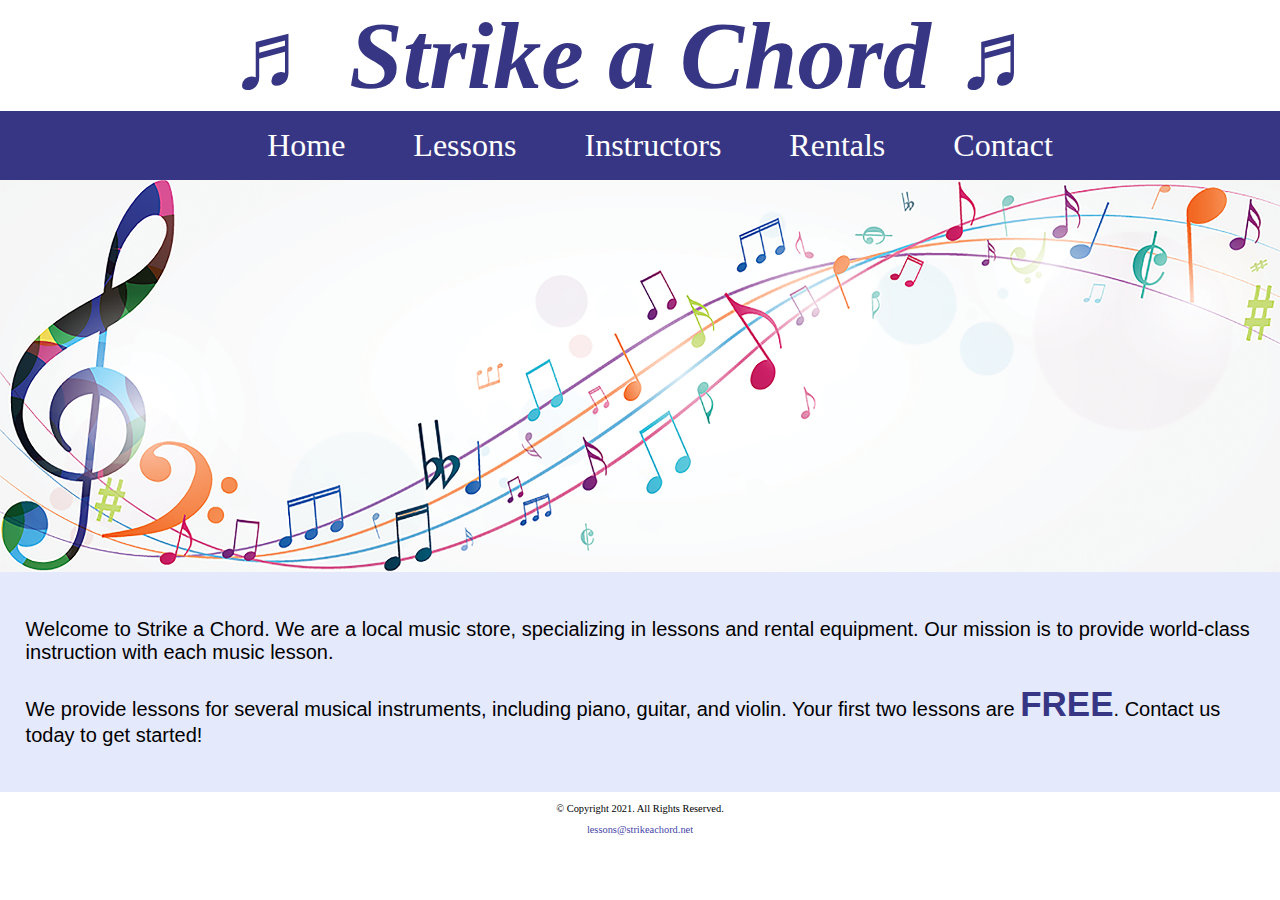
<file: index.html>
<!DOCTYPE html>
<!-- 
	Student Name: Maria Cruz
	File Name: index.html
	Today's Date: May 7, 2021
 -->
<html lang="en">
<head>
	<title>Strike a Chord: Home Page</title>
	<meta charset="utf-8">
    <link rel="stylesheet" href="styles.css">
</head>
<body>

	<header>
		<h1> &#9836; Strike a Chord &#9836; </h1>
	</header>
	
	<nav>
        <ul>
            <li><a href="index.html">Home</a></li> 
            <li><a href="lessons.html">Lessons</a></li>
            <li><a href="instructors.html">Instructors</a></li>
            <li><a href="rentals.html">Rentals</a></li> 
            <li><a href="contact.html">Contact</a></li>
        </ul>
	</nav>
    
    <!-- Hero Image -->
    <div id="hero">
        <img src="images/music-notes.png" alt="colorful music notes">
    </div>
	
	<!-- Use the main area to add the main content to the webpage -->
	<main>
		
        <div id="intro">
            
            <p>Welcome to Strike a Chord. We are a local music store, specializing in lessons and rental equipment. Our mission is to provide world-class instruction with each music lesson.</p>

            <p>We provide lessons for several musical instruments, including piano, guitar, and violin. Your first two lessons are <span class="action">FREE</span>. Contact us today to get started!</p>
            
        </div>
		
	</main>
	
	<footer>
		<p>&copy; Copyright 2021. All Rights Reserved.</p>
		<p><a href="mailto:lessons@strikeachord.net">lessons@strikeachord.net</a></p>
	</footer>
	
</body>
</html>
</file>
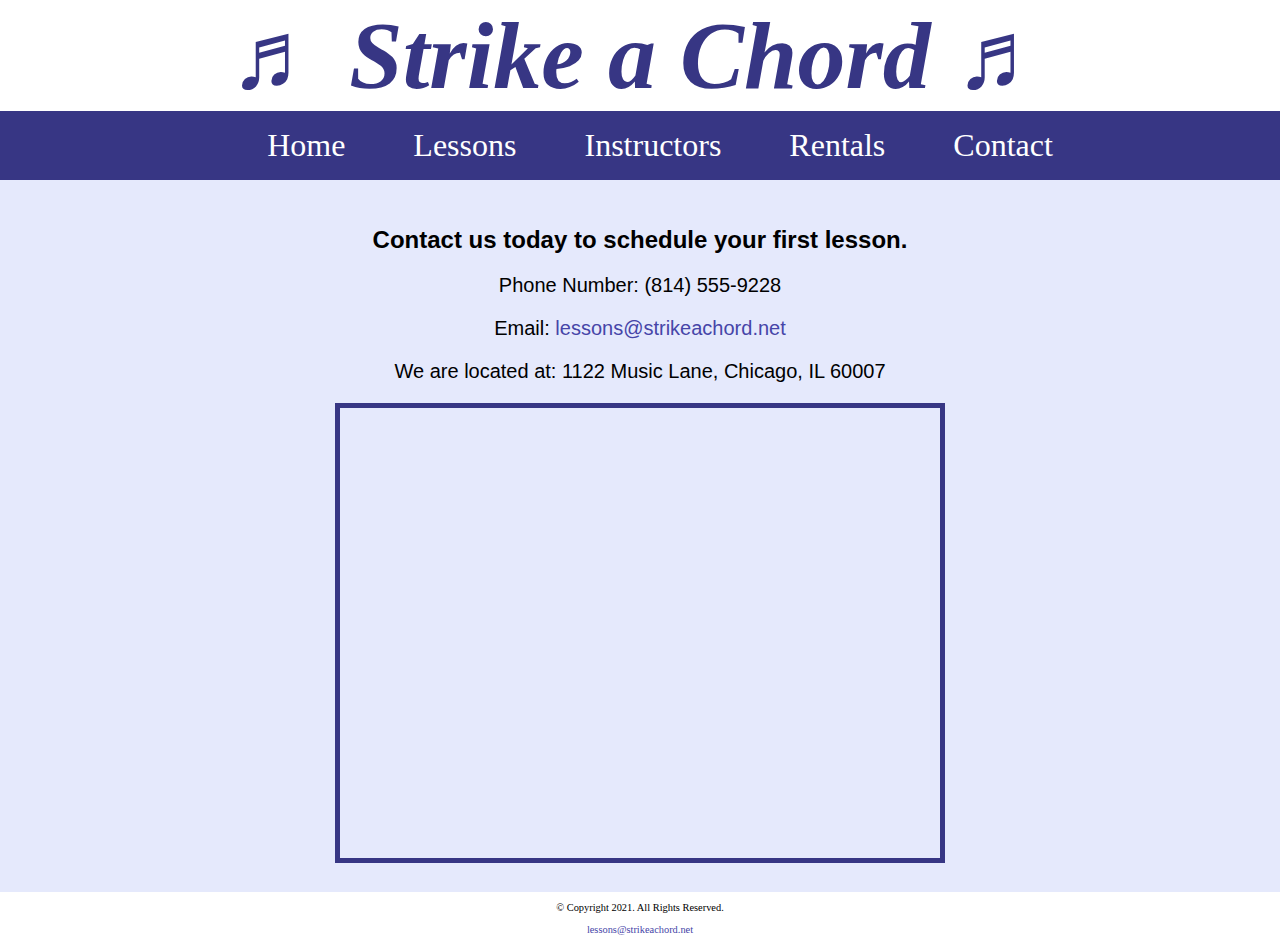
<file: contact.html>
<!DOCTYPE html>
<!-- 
	Student Name: Maria Cruz
	File Name: contact.html
	Today's Date: May 20, 2021
 -->
<html lang="en">
<head>
	<title>Strike a Chord: Contact</title>
	<meta charset="utf-8">
    <link rel="stylesheet" href="styles.css">
</head>
<body>

	<header>
		<h1> &#9836; Strike a Chord &#9836; </h1>
	</header>
	
	<nav>
		<ul>
            <li><a href="index.html">Home</a></li> 
            <li><a href="lessons.html">Lessons</a></li>
            <li><a href="instructors.html">Instructors</a></li>
            <li><a href="rentals.html">Rentals</a></li> 
            <li><a href="contact.html">Contact</a></li>
        </ul>		
	</nav>
	
	<!-- Use the main area to add the main content to the webpage -->
	<main>
        
        <div id="contact">
            
            <h2>Contact us today to schedule your first lesson.</h2>
            <p>Phone Number: (814) 555-9228</p>
            <p>Email: <a href="mailto:lessons@strikeachord.net">lessons@strikeachord.net</a></p>
            <p>We are located at: 1122 Music Lane, Chicago, IL 60007</p>
            
            <iframe src="https://www.google.com/maps/embed?pb=!1m18!1m12!1m3!1d380513.7160580949!2d-88.01215278051977!3d41.83339249282865!2m3!1f0!2f0!3f0!3m2!1i1024!2i768!4f13.1!3m3!1m2!1s0x880e2c3cd0f4cbed%3A0xafe0a6ad09c0c000!2sChicago%2C+IL!5e0!3m2!1sen!2sus!4v1558660826146!5m2!1sen!2sus" width="600" height="450" allowfullscreen class="map"></iframe>
        
        </div>
        
	</main>
	
	<footer>
		<p>&copy; Copyright 2021. All Rights Reserved.</p>
		<p><a href="mailto:lessons@strikeachord.net">lessons@strikeachord.net</a></p>
	</footer>
	
</body>
</html>
</file>
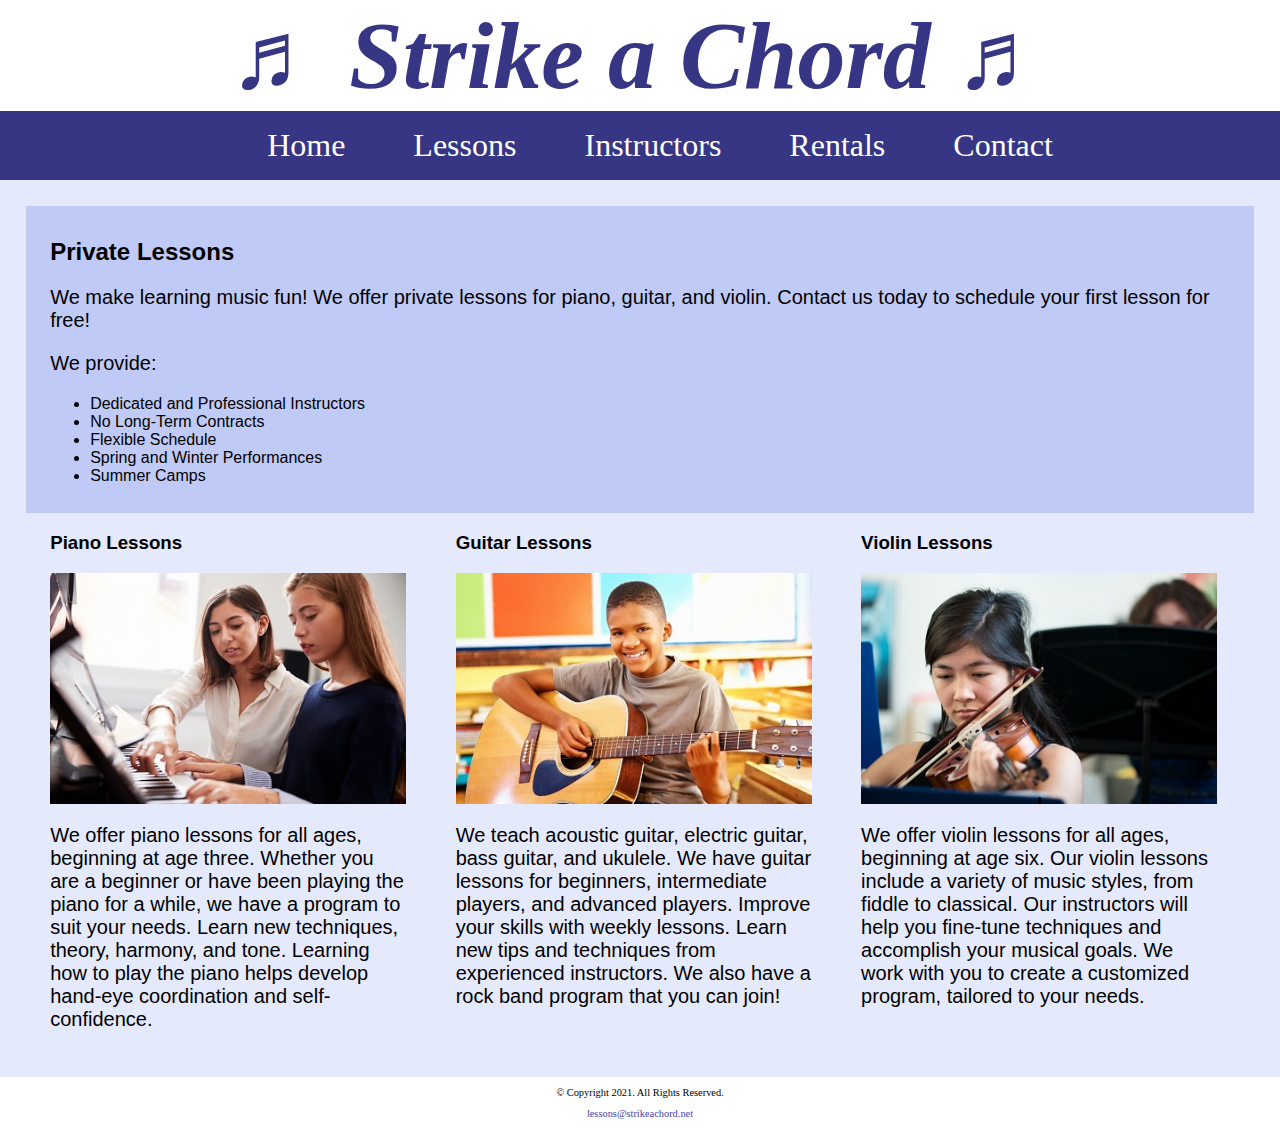
<file: lessons.html>
<!DOCTYPE html>
<!-- 
	Student Name: Maria Cruz
	File Name: lessons.html
	Today's Date: May 20, 2021
 -->
<html lang="en">
<head>
	<title>Strike a Chord: Lessons</title>
	<meta charset="utf-8">
    <link rel="stylesheet" href="styles.css">
</head>
<body>

	<header>
		<h1> &#9836; Strike a Chord &#9836; </h1>
	</header>
	
	<nav>
        <ul>
            <li><a href="index.html">Home</a></li> 
            <li><a href="lessons.html">Lessons</a></li>
            <li><a href="instructors.html">Instructors</a></li>
            <li><a href="rentals.html">Rentals</a></li> 
            <li><a href="contact.html">Contact</a></li>
        </ul>
	</nav>
	
	<!-- Use the main area to add the main content to the webpage -->
	<main>
        
        <div id="info">
            
            <h2>Private Lessons</h2>
            <p>We make learning music fun! We offer private lessons for piano, guitar, and violin. Contact us today to schedule your first lesson for free! </p>
            <p>We provide:</p>
            <ul>
                <li>Dedicated and Professional Instructors</li>
                <li>No Long-Term Contracts</li>
                <li>Flexible Schedule</li>
                <li>Spring and Winter Performances</li>
                <li>Summer Camps</li>
            </ul>
        
        </div>
        
        <div id="piano">
            
            <h3>Piano Lessons</h3>
            <img src="images/piano-lesson.jpg" alt="piano teacher and student sitting at a piano">
            <p>We offer piano lessons for all ages, beginning at age three. Whether you are a beginner or have been playing the piano for a while, we have a program to suit your needs. Learn new techniques, theory, harmony, and tone. Learning how to play the piano helps develop hand-eye coordination and self-confidence.</p>
        
        </div>
        
        <div id="guitar">
            
            <h3>Guitar Lessons</h3>
            <img src="images/child-guitar.jpg" alt="child with a smile holding a guitar">
            <p>We teach acoustic guitar, electric guitar, bass guitar, and ukulele. We have guitar lessons for beginners, intermediate players, and advanced players. Improve your skills with weekly lessons. Learn new tips and techniques from experienced instructors. We also have a rock band program that you can join!</p>
        
        </div>
        
        <div id="violin">
            
            <h3>Violin Lessons</h3>
            <img src="images/woman-violin.jpg" alt="woman playing the violin">
            <p>We offer violin lessons for all ages, beginning at age six. Our violin lessons include a variety of music styles, from fiddle to classical. Our instructors will help you fine-tune techniques and accomplish your musical goals. We work with you to create a customized program, tailored to your needs.</p>
        
        </div>
        
	</main>
	
	<footer>
		<p>&copy; Copyright 2021. All Rights Reserved.</p>
		<p><a href="mailto:lessons@strikeachord.net">lessons@strikeachord.net</a></p>
	</footer>
	
</body>
</html>
</file>
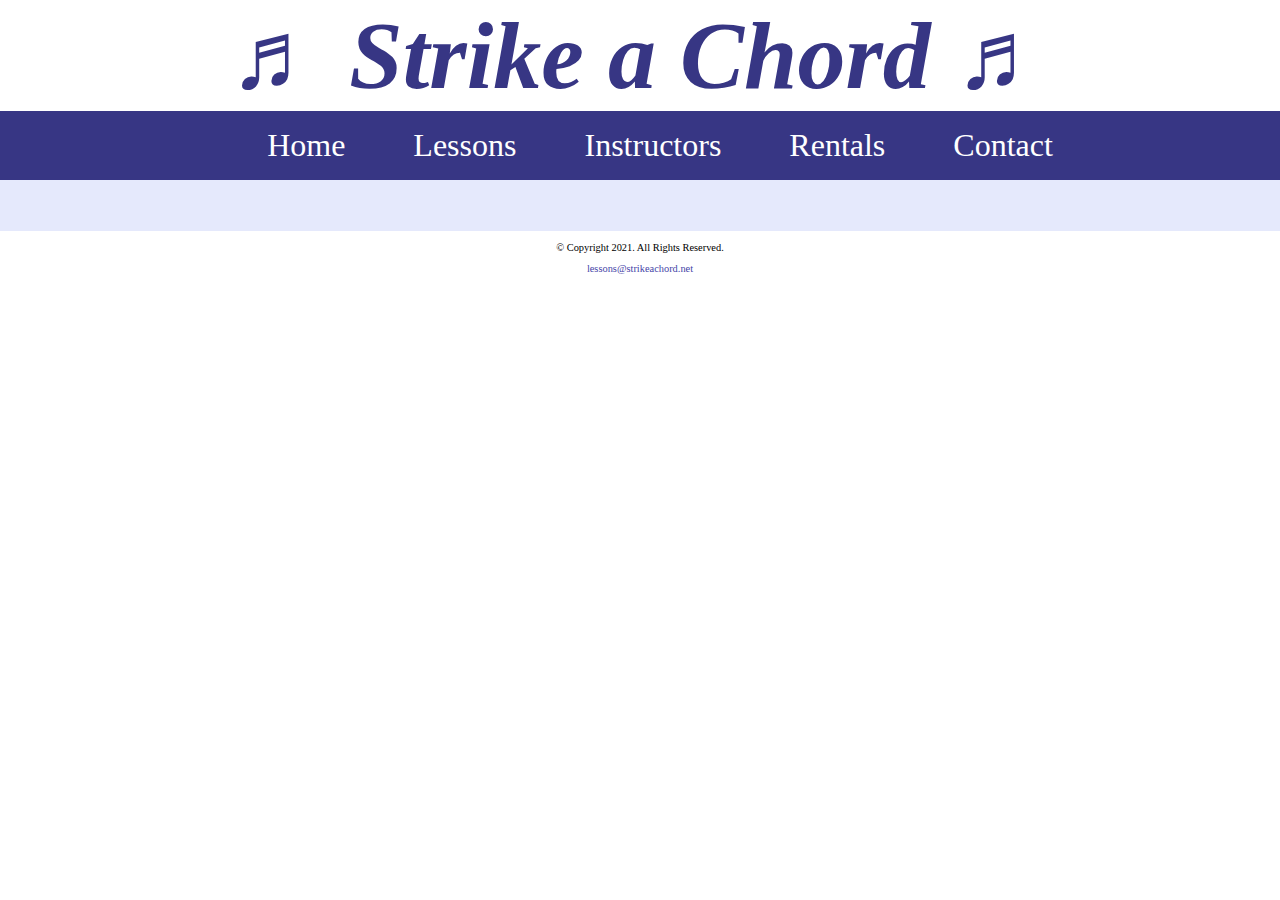
<file: template.html>
<!DOCTYPE html>
<!-- 
	Student Name: Maria Cruz
	File Name: template.html
	Today's Date: May 7, 2021
 -->
<html lang="en">
<head>
	<title>Strike a Chord: Template</title>
	<meta charset="utf-8">
    <link rel="stylesheet" href="styles.css">
</head>
<body>

	<header>
		<h1> &#9836; Strike a Chord &#9836; </h1>
	</header>
	
	<nav>
		<ul>
            <li><a href="index.html">Home</a></li> 
            <li><a href="lessons.html">Lessons</a></li>
            <li><a href="instructors.html">Instructors</a></li>
            <li><a href="rentals.html">Rentals</a></li> 
            <li><a href="contact.html">Contact</a></li>
        </ul>
	</nav>
	
	<!-- Use the main area to add the main content to the webpage -->
	<main>
        
        <div>
        
        </div>
        
	</main>
	
	<footer>
		<p>&copy; Copyright 2021. All Rights Reserved.</p>
		<p><a href="mailto:lessons@strikeachord.net">lessons@strikeachord.net</a></p>
	</footer>
	
</body>
</html>
</file>
<file: styles.css>
/*
Author: Cheyenne Downing
Date: Feb. 15, 2023
File Name: styles.css
*/

/* CSS Reset */
body, header, nav, main, footer, img, h1 {
    margin: 0;
    padding: 0;
    border: 0;
}

/* Style rule for images */
img {
    max-width: 100%;
    display: block;
}

/* Style rules for header content */
header {
    text-align: center;
    font-size: 3em;
    color: #373684;
}

header h1 {
    font-style: italic;
}

/* Style rules for navigation area */
nav {
    background-color: #373684;
}

nav ul {
    list-style-type: none;
    margin: 0;
    text-align: center;
}

nav li{
    display: inline-block;
    font-size: 2em;
}

nav li a {
    display: block;
    color: #fff;
    text-align: center;
    padding: 0.5em 1em;
    text-decoration: none;
}

/* Style rules for main content */
main {
    padding: 2%;
    background-color: #e5e9fc;
    overflow: auto;
    font-family: Verdana, Arial, sans-serif;
}

main p {
    font-size: 1.25em;
}

.action {
    font-size: 1.75em;
    color: #373684;
    font-weight: bold;
}

#piano, #guitar, #violin {
    width: 29%;
    float: left;
    margin: 0 2%;
}

#info {
    clear: left;
    background-color: #c0caf7;
    padding: 1% 2%;
}

#contact {
    text-align: center;
}

#contact a {
    color: #4645a8;
    text-decoration: none;
    font-weight: none;
}

.map {
    border: 5px solid #373684;
}

/* Style rules for footer content */
footer {
    text-align: center;
    font-size: 0.65em;
    clear: left;
}

footer a {
    color: #4645a8;
    text-decoration: none;
}
</file>
